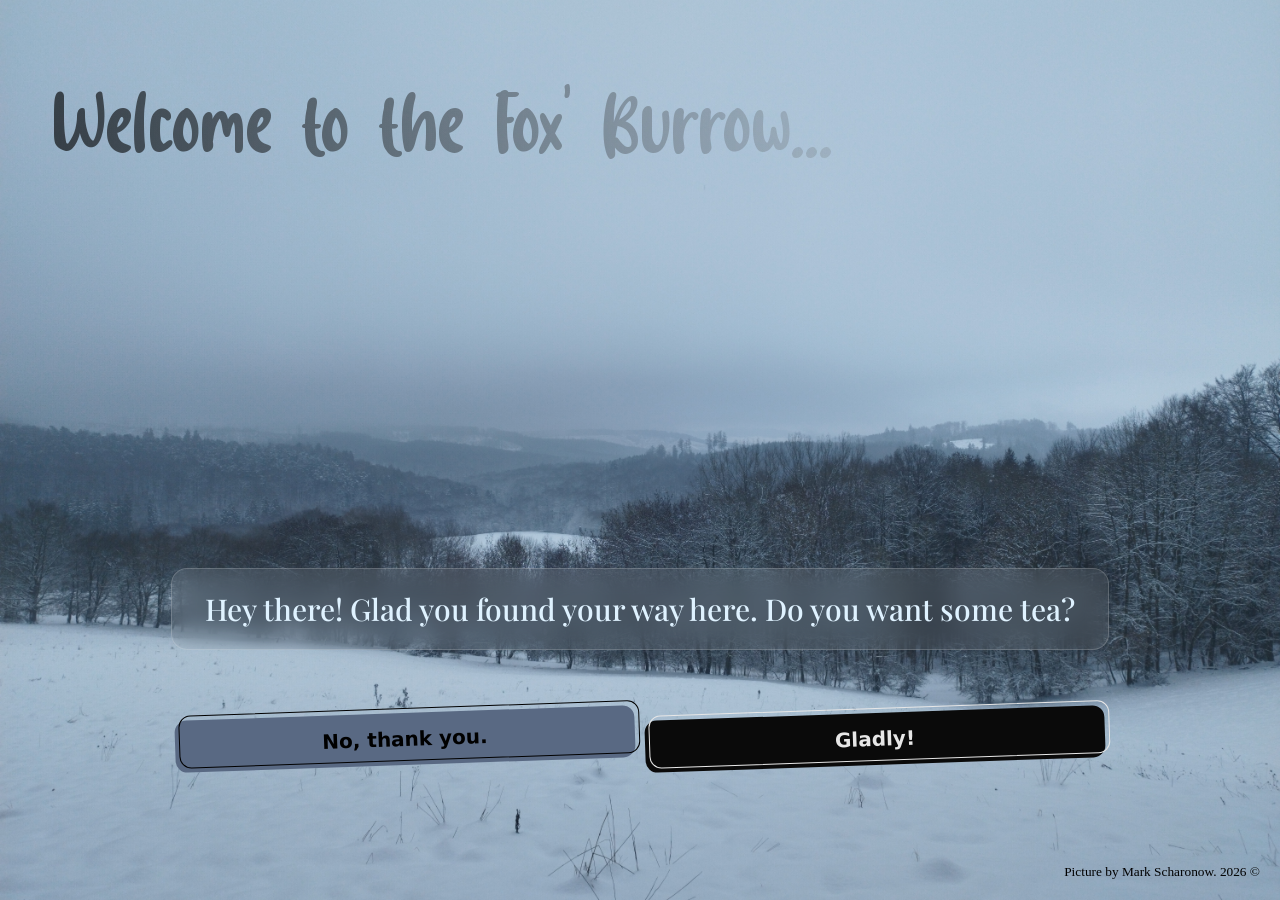
<file: index.html>
<html>
    <head>
        <title>Fox Burrow</title>
        <style>body { visibility: hidden; }</style>
        <link rel="stylesheet" href="main.css">
        <script src="main.js" defer></script>
        <link rel="preconnect" href="https://fonts.googleapis.com">
        <link rel="preconnect" href="https://fonts.gstatic.com" crossorigin>
        <link href="https://fonts.googleapis.com/css2?family=Playfair+Display:ital,wght@0,400..900;1,400..900&display=swap" rel="stylesheet">
        <link rel="preload" as="image" href="assets/bg.jpg" fetchpriority="high">
    </head>
    <body>
        <div id="title" class="gradient-title">Welcome to the Fox' Burrow...</div>
        <div class="dialouge-field">
            <div class="questtext playfair-display-font txt-color" id="dialouge-txt">Hey there! Glad you found your way here. Do you want some tea?</div>
            <div class="button-container">
                <button id="left-button" class="dialouge-button-left" role="button">Button Left</button>
                <button id="right-button" class="dialouge-button-right" role="button">Button Right</button>
            </div>
        </div>
        <div class="bottom-right">Picture by Mark Scharonow. 2026 &copy;</div>
        
        <script>
          var show = () => document.body.style.visibility = 'visible';
          var img = new Image();
          img.onload = img.onerror = show;
          img.src = 'assets/bg.jpg';
        </script>
    </body>
</html>
</file>
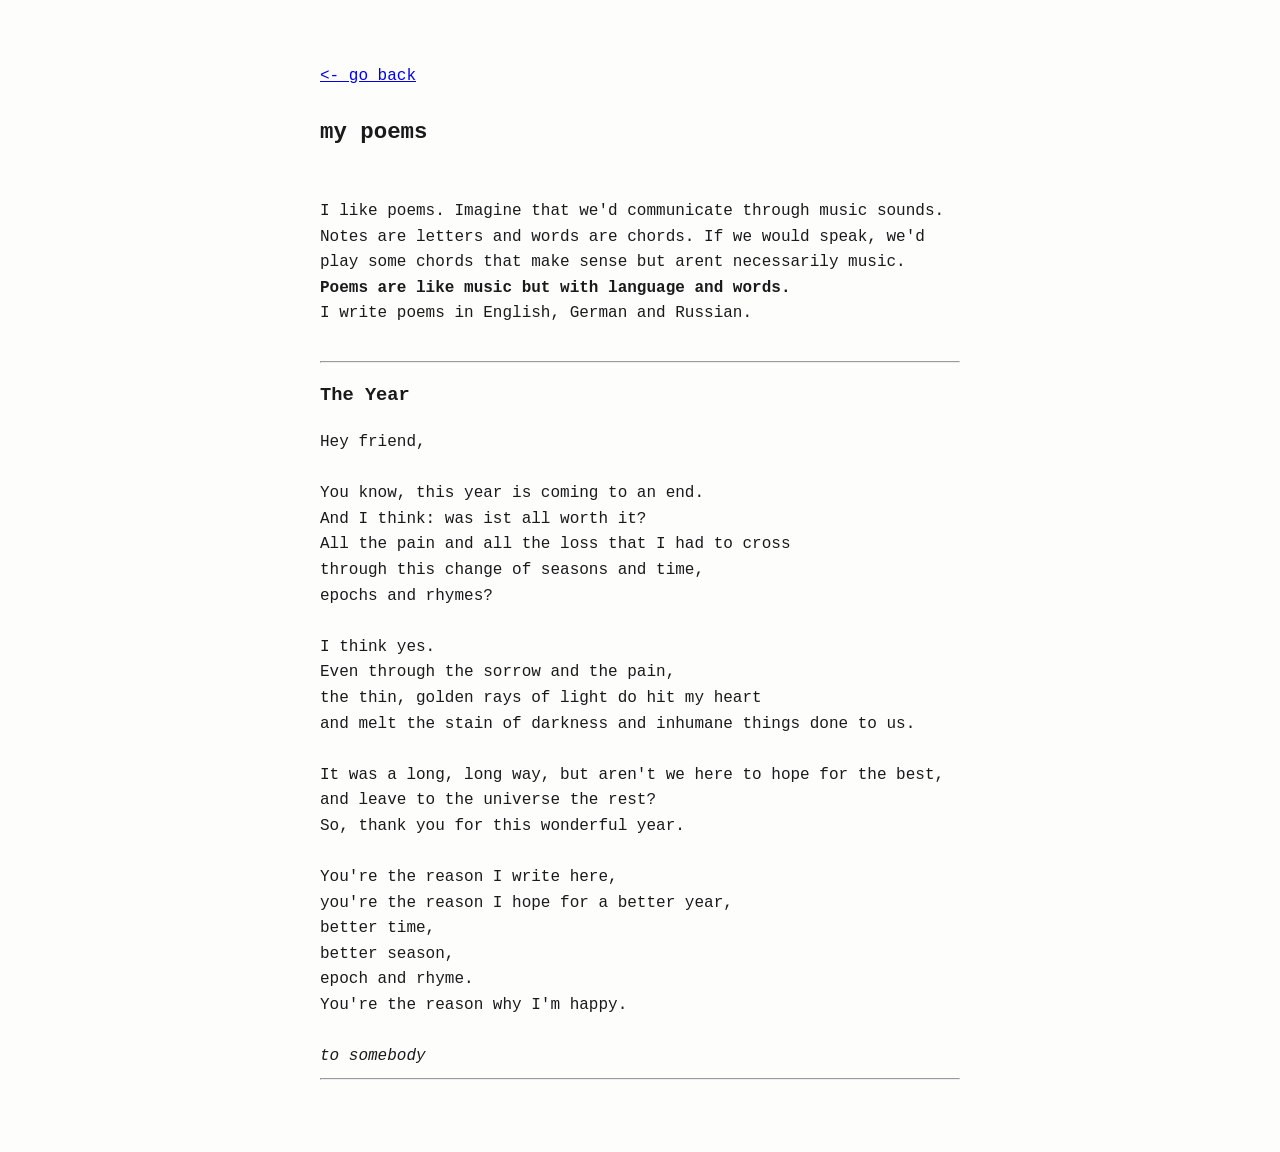
<file: blog/poems.html>
<html>
    <head>
        <title>My poems</title>
        <link rel="stylesheet" href="blog.css">
        <link rel="stylesheet" href="about-me.css">
    </head>
    <body>
        <a href="blog.html"><- go back</a>
        <br><br>
        <h1>my poems</h1>
        I like poems. Imagine that we'd communicate through music sounds. Notes are letters and words are chords. If we would speak, we'd play some chords that make sense but arent necessarily music. <b>Poems are like music but with language and words.</b> <br>
        I write poems in English, German and Russian. <br><br>
        <hr>
        <h3>The Year</h3>

        Hey friend,<br><br>

        You know, this year is coming to an end. <br>
        And I think: was ist all worth it?<br>
        All the pain and all the loss that I had to cross <br>
        through this change of seasons and time, <br>
        epochs and rhymes?<br><br>

        I think yes. <br>
        Even through the sorrow and the pain, <br>
        the thin, golden rays of light do hit my heart <br>
        and melt the stain of darkness and inhumane things done to us.<br><br>

        It was a long, long way, but aren't we here to hope for the best, <br>
        and leave to the universe the rest?<br>
        So, thank you for this wonderful year. <br><br>

        You're the reason I write here, <br>
        you're the reason I hope for a better year,<br>
        better time, <br>
        better season, <br>
        epoch and rhyme. <br>
        You're the reason why I'm happy.<br><br>

        <i>to somebody</i>
        <hr>
    </body>
</html>
</file>
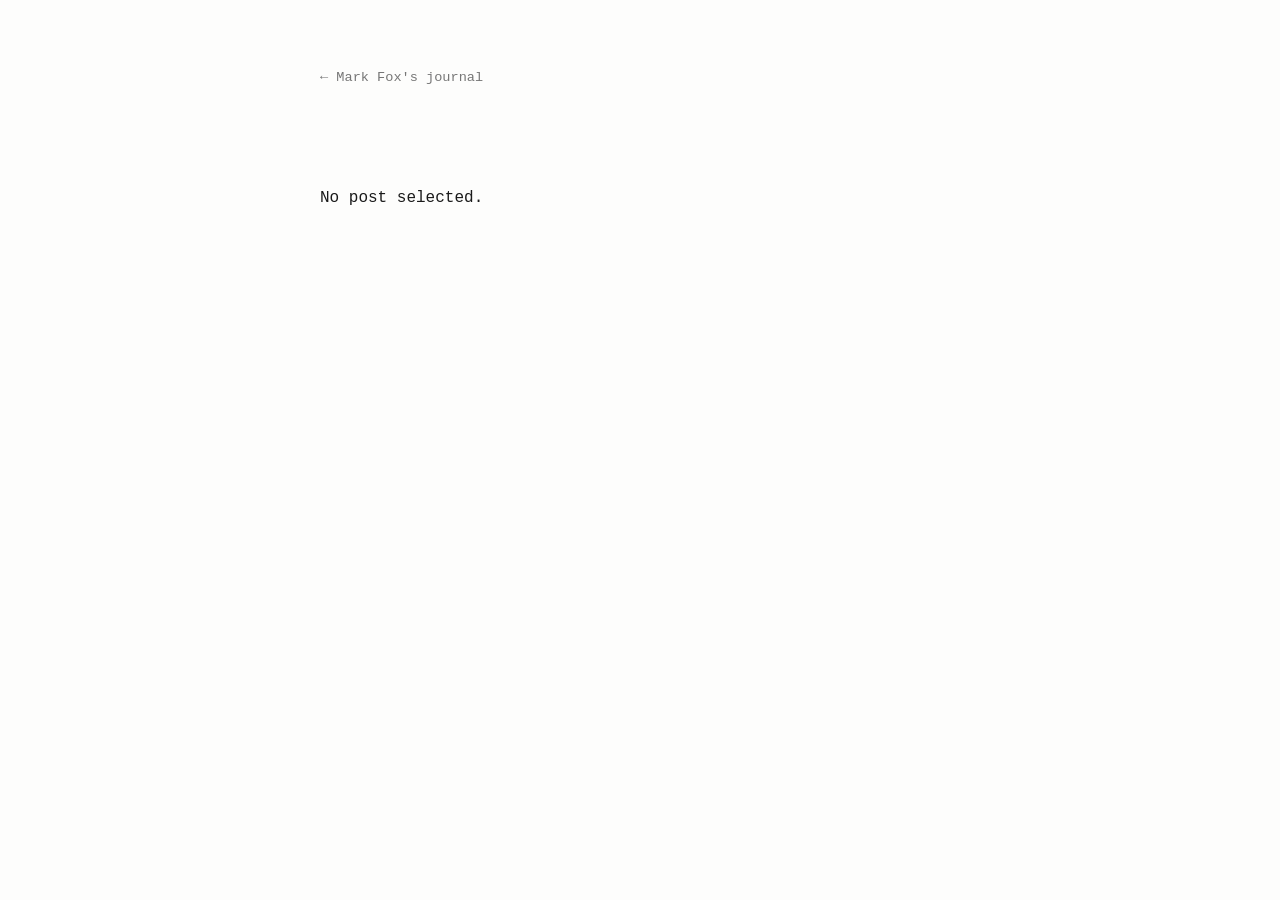
<file: blog/reader.html>
<!doctype html>
<html lang="en">
<head>
    <meta charset="utf-8">
    <meta name="viewport" content="width=device-width, initial-scale=1">
    <title>Mark Fox's journal</title>
    <link rel="stylesheet" href="reader.css">
    <script src="lib/marked.min.js"></script>
    <script src="reader.js" defer></script>
</head>
<body>
    <a class="back" href="blog.html">&larr; Mark Fox's journal</a>
    <h1 id="post-title"></h1>
    <div id="post-date"></div>
    <article id="post"></article>
</body>
</html>
</file>
<file: main.css>
:root {
  --left-button-color: #ff4d4d;
  --right-button-color: #ff4d4d;
  --left-button-text-color: #000000;
  --right-button-text-color: #000000;
  --right-button-frame-color: #000000;
  --left-button-frame-color: #000000;
  --background-pic: url("assets/bg.jpg");
  --txt-color:#dff2ff;
}

html, body {
  margin: 0;
  padding: 0;
  height: 100%;
  overflow: hidden;
}

body {
    background-image: var(--background-pic);
    background-size: cover;
    background-position: center;
    background-repeat: no-repeat;
    position: relative;
    width: 100vw;
    height: 100vh;
    overflow: hidden;
}

#title {
    position: absolute;
    font-family: Autumn Crush;
    font-size: 75;
    
    top: 7vh;
    left: 4vw;
}

h2 {
  font-family: Autumn Crush;
  font-size: 75;
}

.playfair-display-font {
  font-family: "Playfair Display", serif;
  font-optical-sizing: auto;
  font-weight: 500;
  font-style: normal;
}

.bottom-right {
  position: absolute;
  bottom: 20px;
  right: 20px;
  font-size:smaller;
}

.gradient-title {
  background: linear-gradient(90deg, #000000a4, #5c5c5c2f);
  -webkit-background-clip: text;
  -webkit-text-fill-color: transparent;
}


@font-face {
  font-family: "Autumn Crush";
  src: url("fonts/Autumn Crush.ttf") format("truetype");
  font-weight: normal;
  font-style: normal;
}



/* button left */
.dialouge-button-left{
  background-color: var(--left-button-color);
  border: 0 solid #E5E7EB;
  box-sizing: border-box;
  color: var(--left-button-text-color);
  display: flex;
  font-family: ui-sans-serif,system-ui,-apple-system,system-ui,"Segoe UI",Roboto,"Helvetica Neue",Arial,"Noto Sans",sans-serif,"Apple Color Emoji","Segoe UI Emoji","Segoe UI Symbol","Noto Color Emoji";
  font-size: 1rem;
  font-weight: 700;
  justify-content: center;
  line-height: 1.75rem;
  padding: .75rem 1.65rem;
  text-align: center;
  text-decoration: none #000000 solid;
  text-decoration-thickness: auto;
  width: 100%;
  max-width: 460px;
  position: relative;
  cursor: pointer;
  transform: rotate(-2deg);
  user-select: none;
  -webkit-user-select: none;
  touch-action: manipulation;
  border-radius: 12px;
  align-items: center;
}

.dialouge-button-left:focus {
  outline: 0;
}

.dialouge-button-left:after {
  content: '';
  position: absolute;
  border: 1px solid var(--left-button-frame-color);
  bottom: 4px;
  left: 4px;
  width: calc(100% - 1px);
  height: calc(100% - 1px);
  border-radius: 12px;
}

.dialouge-button-left:hover:after {
  bottom: 2px;
  left: 2px;
}

@media (min-width: 768px) {
  .dialouge-button-left {
    padding: .75rem 3rem;
    font-size: 1.25rem;
  }
}


/* dialouge button right */

.dialouge-button-right{
  background-color: var(--right-button-color);
  border: 0 solid #E5E7EB;
  box-sizing: border-box;
  color: var(--right-button-text-color);
  display: flex;
  font-family: ui-sans-serif,system-ui,-apple-system,system-ui,"Segoe UI",Roboto,"Helvetica Neue",Arial,"Noto Sans",sans-serif,"Apple Color Emoji","Segoe UI Emoji","Segoe UI Symbol","Noto Color Emoji";
  font-size: 1rem;
  font-weight: 700;
  justify-content: center;
  line-height: 1.75rem;
  padding: .75rem 1.65rem;
  text-align: center;
  text-decoration: none #000000 solid;
  text-decoration-thickness: auto;
  width: 100%;
  max-width: 460px;
  position: relative;
  cursor: pointer;
  transform: rotate(-2deg);
  user-select: none;
  -webkit-user-select: none;
  touch-action: manipulation;
  border-radius: 12px;
  align-items: center;
}

.dialouge-button-right:focus {
  outline: 0;
}

.dialouge-button-right:after {
  content: '';
  position: absolute;
  border: 1px solid var(--right-button-frame-color);
  bottom: 4px;
  left: 4px;
  width: calc(100% - 1px);
  height: calc(100% - 1px);
  border-radius: 12px;
}

.dialouge-button-right:hover:after {
  bottom: 2px;
  left: 2px;
}

@media (min-width: 768px) {
  .dialouge-button-right {
    padding: .75rem 3rem;
    font-size: 1.25rem;
  }
}

.dialouge-field {
  position: absolute;
  bottom: 15vh;
  width: 100%;

  display: flex;
  flex-direction: column;
  align-items: center;
  gap: 7vh;
}

.questtext {
  text-align: center;
  color:#dff2ff;
  font-size: 30;
  width: 70vw;


  background: rgba(255, 255, 255, 0.08);
  backdrop-filter: blur(12px);
  -webkit-backdrop-filter: blur(12px);

  border-radius: 16px;
  border: 1px solid rgba(255, 255, 255, 0.18);

  padding: 20px;

}


.button-container {
  display: flex;
  gap: 10px;
  width: 100%;
  justify-content: center;
}

.txt-color{
  color: var(--txt-color);
}
</file>
<file: blog/blog.css>
body {
  max-width: 640px;
  margin: 0 auto;
  padding: 4rem 1.5rem;
  font-family: Consolas, "Courier New", monospace;
  color: #1a1a1a;
  background: #fdfdfc;
  line-height: 1.6;
}

h1 {
  font-size: 1.4rem;
  font-weight: 600;
  margin: 0 0 3rem;
}

#blogs {
  display: flex;
  flex-direction: column;
}

.blog-post {
  display: flex;
  flex-direction: row;
  align-items: flex-start;
  gap: 1.25rem;
  padding: 1.5rem 0;
  border-bottom: 1px solid #eaeaea;
  color: inherit;
  text-decoration: none;
}

.blog-post:first-child {
  padding-top: 0;
}

.blog-post:last-child {
  border-bottom: none;
}

.blog-post:hover .blog-title {
  text-decoration: underline;
}

.blog-thumbnail {
  --thumb-size: 4.5rem;
  flex-shrink: 0;
  width: var(--thumb-size);
  height: var(--thumb-size);
}

.blog-thumbnail img {
  display: block;
  width: 100%;
  height: 100%;
  object-fit: cover;
}

.textholder {
  display: flex;
  flex-direction: column;
  gap: 0.3rem;
  min-width: 0;
}

.blog-date {
  font-size: 0.8rem;
  color: #999999;
}

.blog-title {
  font-size: 1rem;
  font-weight: 600;
}

.blog-subtitle {
  font-size: 0.85rem;
  color: #767676;
}

.center {
  display: grid;
  place-items: center;  
}
</file>
<file: blog/about-me.css>
img {
  width: 100%;
  height: auto;
}

img.shield {
  width: auto;
  height: auto;
  max-width: none;
}

.image-row {
    display: flex;
    gap: 10px;
}

.image-row a {
  width: 100%;
  height: auto;
}
</file>
<file: blog/reader.css>
body {
  max-width: 640px;
  margin: 0 auto;
  padding: 4rem 1.5rem;
  font-family: Consolas, "Courier New", monospace;
  color: #1a1a1a;
  background: #fdfdfc;
  line-height: 1.7;
}

.back {
  display: inline-block;
  margin-bottom: 3rem;
  font-size: 0.85rem;
  color: #767676;
  text-decoration: none;
}

.back:hover {
  text-decoration: underline;
}

#post-title {
  font-size: 1.4rem;
  font-weight: 600;
  margin: 0 0 0.4rem;
}

#post-date {
  font-size: 0.8rem;
  color: #999999;
  margin-bottom: 3rem;
}

/* Everything below styles the HTML that marked generates from the markdown file */

#post h1,
#post h2,
#post h3 {
  font-weight: 600;
  margin: 2.5rem 0 1rem;
}

#post h1 {
  font-size: 1.25rem;
}

#post h2 {
  font-size: 1.1rem;
}

#post h3 {
  font-size: 1rem;
}

#post p {
  margin: 1rem 0;
}

#post a {
  color: #1a1a1a;
}

#post img {
  display: block;
  max-width: 100%;
  height: auto;
  margin: 2rem 0;
}

#post ul,
#post ol {
  padding-left: 1.5rem;
}

#post li {
  margin: 0.4rem 0;
}

#post blockquote {
  margin: 1.5rem 0;
  padding-left: 1rem;
  border-left: 2px solid #eaeaea;
  color: #767676;
}

#post code {
  background: #f2f2f0;
  padding: 0.1rem 0.3rem;
  font-size: 0.9em;
}

#post pre {
  background: #f2f2f0;
  padding: 1rem;
  overflow-x: auto;
}

#post pre code {
  background: none;
  padding: 0;
}

#post hr {
  border: none;
  border-top: 1px solid #eaeaea;
  margin: 2.5rem 0;
}
</file>
